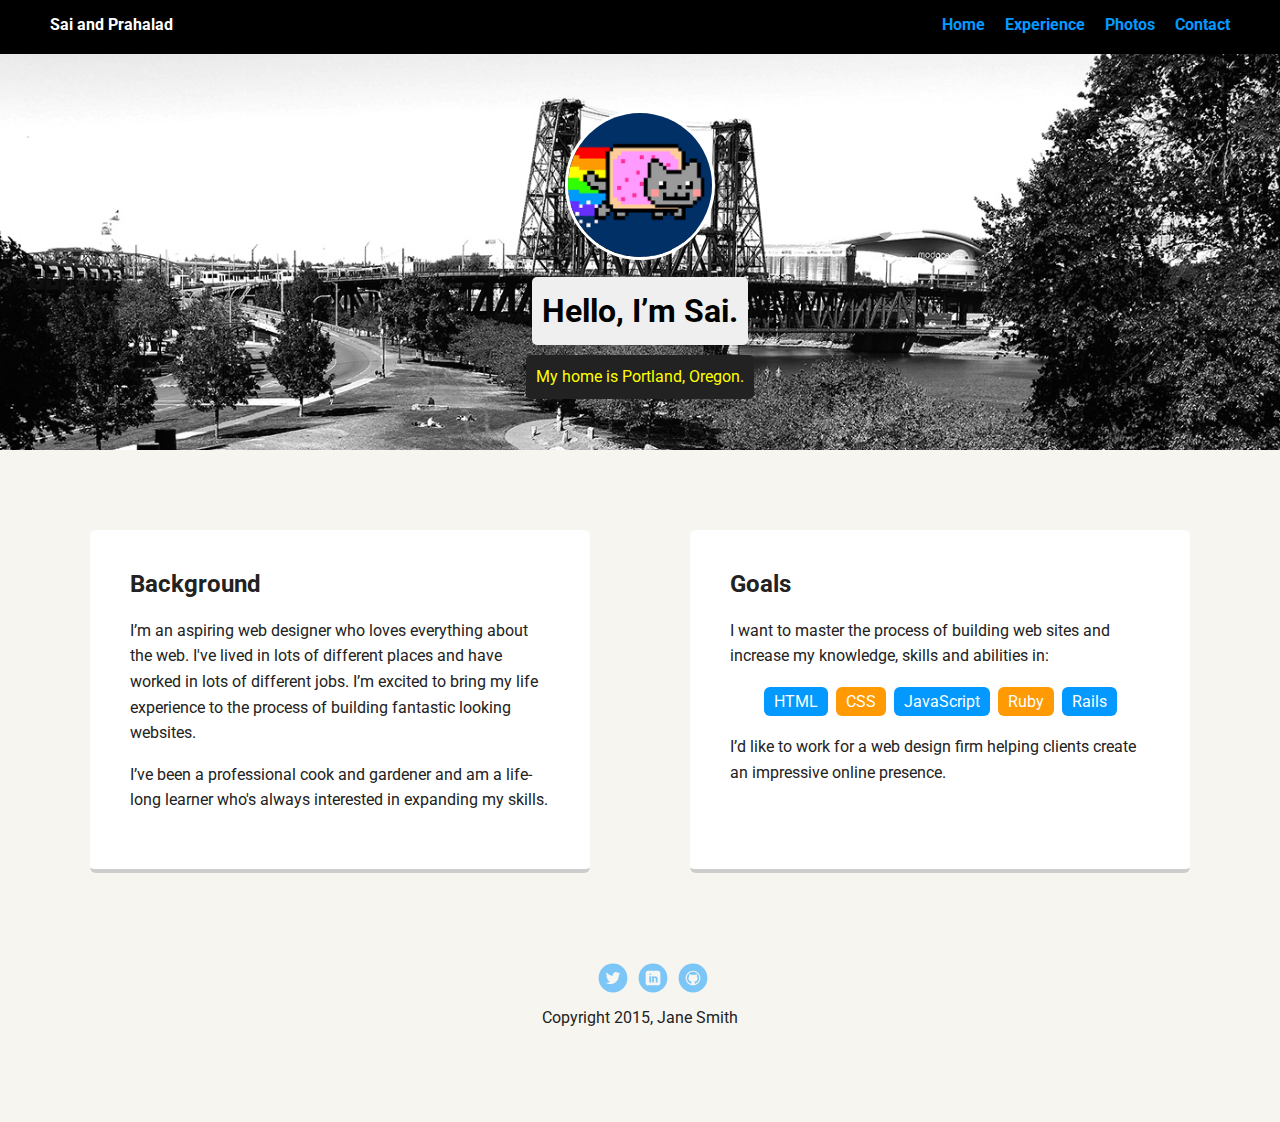
<file: index.html>
<!doctype html>
<html lang="en">
<head>
  <meta charset="utf-8">
  <title>Sai and Prahalad Profile</title>
  <meta name="viewport" content="width=device-width, initial-scale=1.0">
  <link rel="stylesheet" href="styles.css">
  <link href="https://fonts.googleapis.com/css?family=Muli%7CRoboto:400,300,500,700,900" rel="stylesheet"></head>
  <body>

    <div class="main-nav">
        <ul class="nav">
          <li class="name">Sai and Prahalad</li>
          <li><a href="#">Home</a></li>
          <li><a href="resume.html" >Experience</a></li>
          <li><a href="#">Photos</a></li>
          <li><a href="#">Contact</a></li>
        </ul>
    </div>

    <header>
      <img src="images/me.png" alt="Drawing of Jane Smith" class="profile-image">
      <h1 class="tag name">Hello, I’m Sai.</h1>
      <p class="tag location">My home is Portland, Oregon.</p>
    </header>

    <main class="flex">
      <div class="card">
        <h2>Background</h2>
        <p>I’m an aspiring web designer who loves everything about the web. I've lived in lots of different places and have worked in lots of different jobs. I’m excited to bring my life experience to the process of building fantastic looking websites.</p>
        <p>I’ve been a professional cook and gardener and am a life-long learner who's always interested in expanding my skills.</p>
      </div> 

      <div class="card">
        <h2>Goals</h2>
        <p>I want to master the process of building web sites and increase my knowledge, skills and abilities in:</p>
        <ul class="skills">
          <li>HTML</li>
          <li>CSS</li>
          <li>JavaScript</li>
          <li>Ruby</li>
          <li>Rails</li>
        </ul>
        <p>I’d like to work for a web design firm helping clients create an impressive online presence.</p>
      </div> 

    </main>
    <footer>
      <ul>
        <li><a href="#" class="social twitter">Twitter</a></li>
        <li><a href="#" class="social linkedin">LinkedIn</a></li>
        <li><a href="#" class="social github">Github</a></li>
      </ul>
      <p class="copyright">Copyright 2015, Jane Smith</p>
    </footer>
  </body>
  </html>
</file>
<file: styles.css>
/* Global Layout Set-up */
* { 
  box-sizing: border-box;
}
  
body {
  margin: 0;
  padding: 0;
  text-align: center;
  font-family: 'Roboto', sans-serif;
  color: #222;
  background: #f7f5f0;
}
/* Link Styles */

a {
  text-decoration: none;
  color: #0499ff;
}
a:hover {
  color: #6633ff;
}

/* Section Styles */

.main-nav {
  width: 100%;
  background: black;
  min-height: 30px;
  padding: 10px;
  position: fixed;
  text-align: center;
}
.nav {
  display: flex;
  justify-content: space-around;
  font-weight: 700;
  list-style-type: none;
  margin: 0 auto;
  padding: 0;
}
.nav .name {
  display: none;
}
.nav li {
  padding: 5px 10px 10px 10px;
}
.nav a {
  transition: all .5s;
}
.nav a:hover {
  color: white
}

header {
  text-align: center;
  background: url('images/portland.jpg') no-repeat top center ;
  background-size: cover;
  overflow: hidden;
  padding-top: 60px;
}
header {
  line-height: 1.5;
}
header .profile-image {
  margin-top: 50px;
  width: 150px;
  height: 150px;
  border-radius: 50%;
  border: 3px solid white;
  transition: all .5s;
}
header .profile-image:hover {
  transform: scale(1.2) rotate(5deg);
}
.tag {
  background-color: #efefef;
  color: black;
  padding: 10px;
  border-radius: 5px;
  display: table;
  margin: 10px auto;
} 
.location {
  background-color: #222;
  color: yellow;
}
.card {
  margin: 30px;
  padding: 20px 40px 40px;
  max-width: 500px;
  text-align: left;
  background: #fff;
  border-bottom: 4px solid #ccc;
  border-radius: 6px;
}
.card:hover {
  border-color: #ff99ff;
}

ul.skills {
  padding: 0;
  text-align: center;
}

.skills li {
  border-radius: 6px;
  display: inline-block;
  background: #ff9904;
  color: white;
  padding: 5px 10px;
  margin: 2px;
}

.skills li:nth-child(odd) {
  background: #0399ff;
}

footer {
  width: 100%;
  min-height: 30px;
  padding: 20px 0 40px 20px;
}

footer .copyright {
  top: -8px;
  margin-right: 20px;
  font-size: .75em;
}

footer ul {
  list-style-type: none;
  margin: 0;
  padding: 0;
}

footer ul li {
  display: inline-block;
}

a.social {
  display: inline-block;
  text-indent: -9999px;
  margin-left: 5px;
  width: 30px;
  height: 30px;
  background-size: 30px 30px;
  opacity: .5;
  transition: all .25s;
}
a.twitter {
  background-image: url(images/twitter.svg);
}
a.linkedin {
  background-image: url(images/linkedin.svg);
}
a.github {
  background-image: url(images/github.svg);
}
a.social:hover {
  opacity: 1;
}
.clearfix {
  clear: both;
}

/* Styles for larger screens */
@media screen and (min-width: 720px) {
  
  .flex {
      display: flex;
      max-width: 1200px;
      justify-content: space-around;
      margin: 0 auto;
  }

  header {
    min-height: 450px;
  }

  .nav {
    max-width: 1200px;
  }

  .nav .name {
    display: block;
    margin-right: auto;
    color: white;
  }

  main {
    padding-top: 50px;
  }

  main p {
    line-height: 1.6em;
  }

  footer {
    font-size: 1.3em;
    max-width: 1200px;
    margin: 40px auto;
  }

}
</file>
